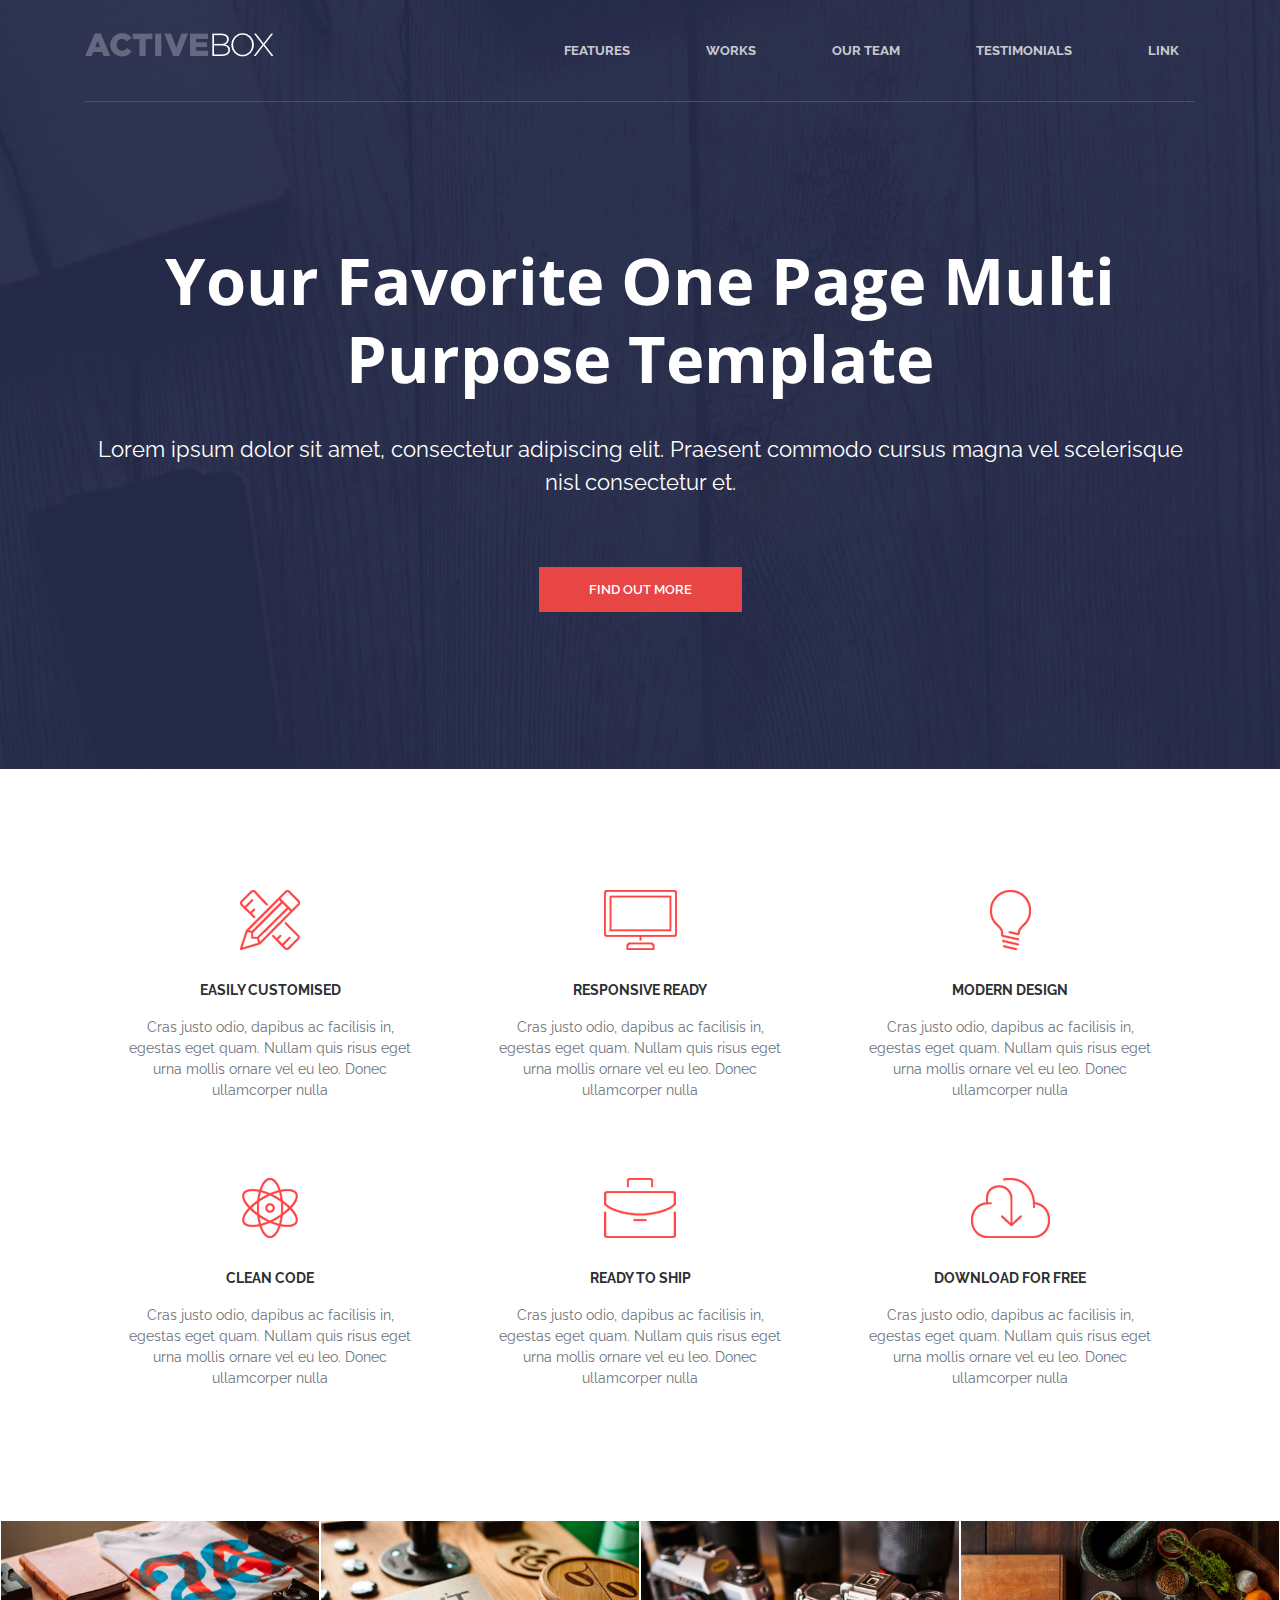
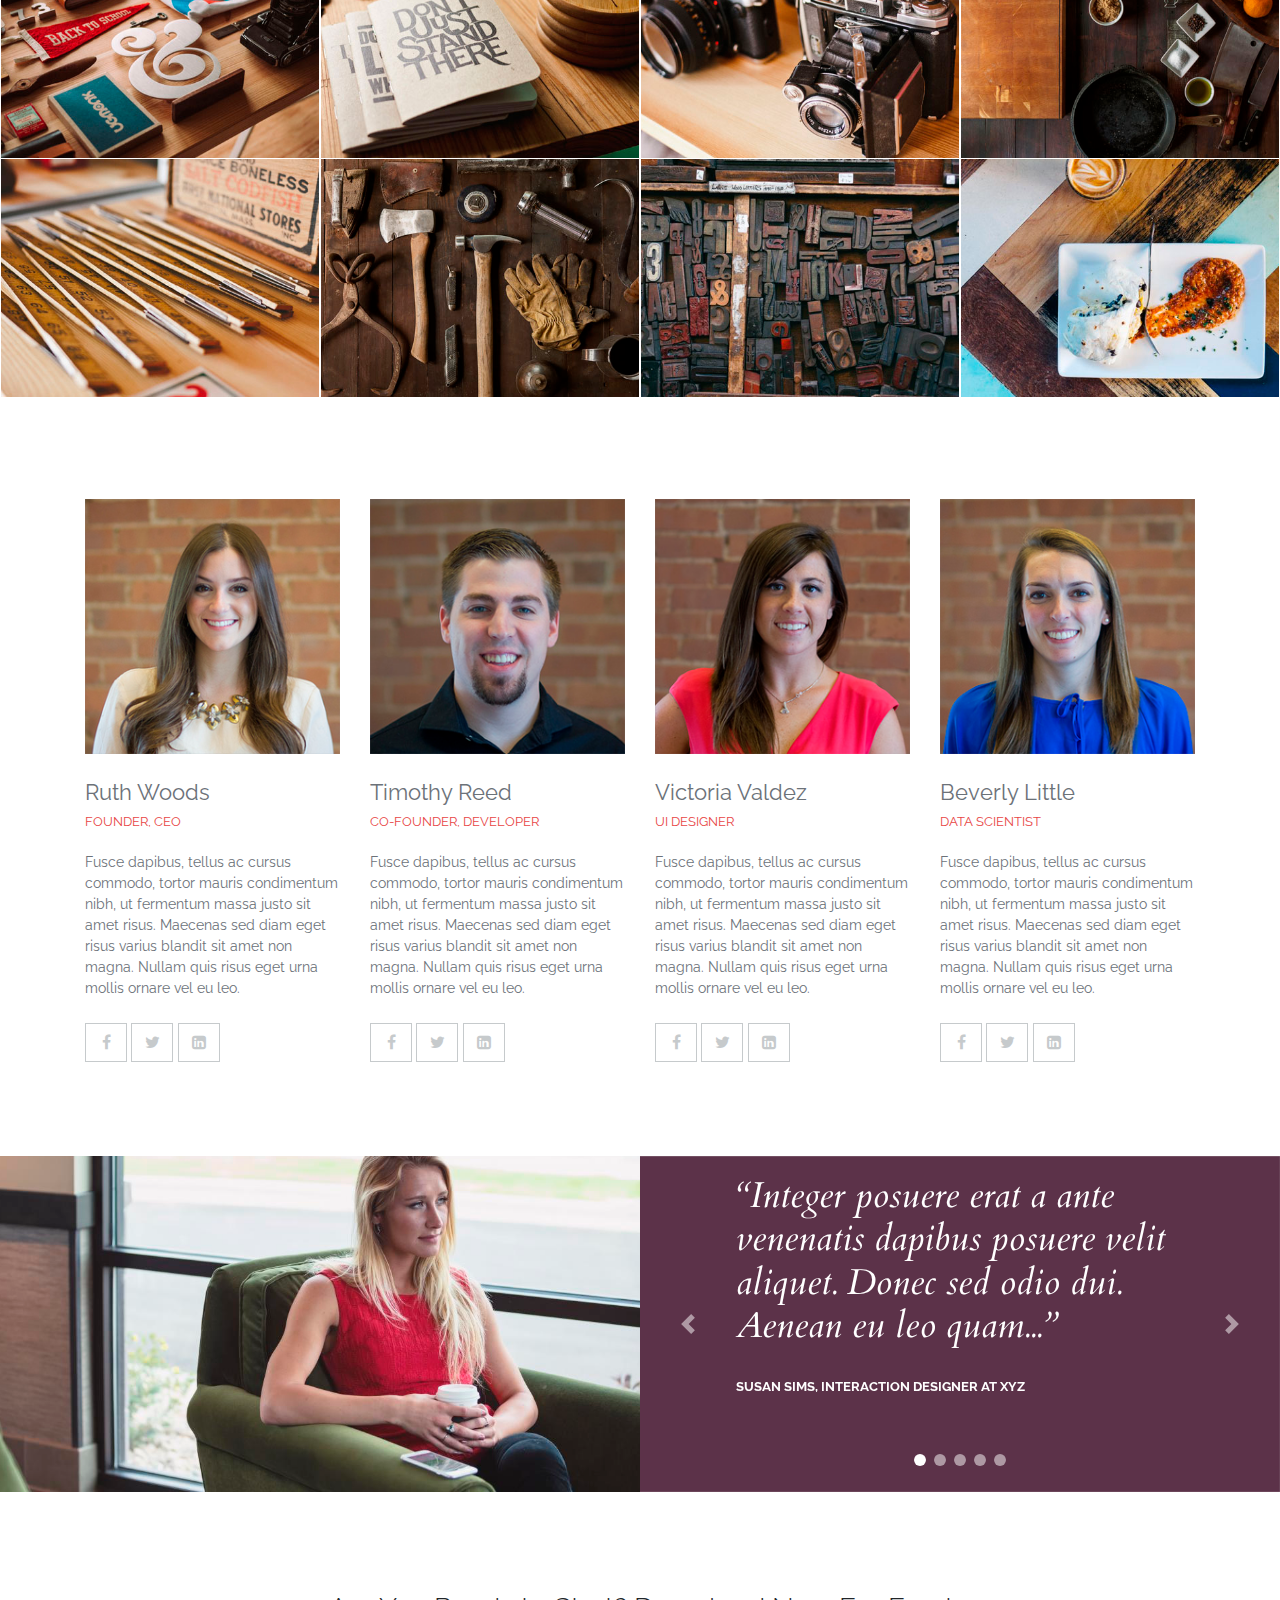
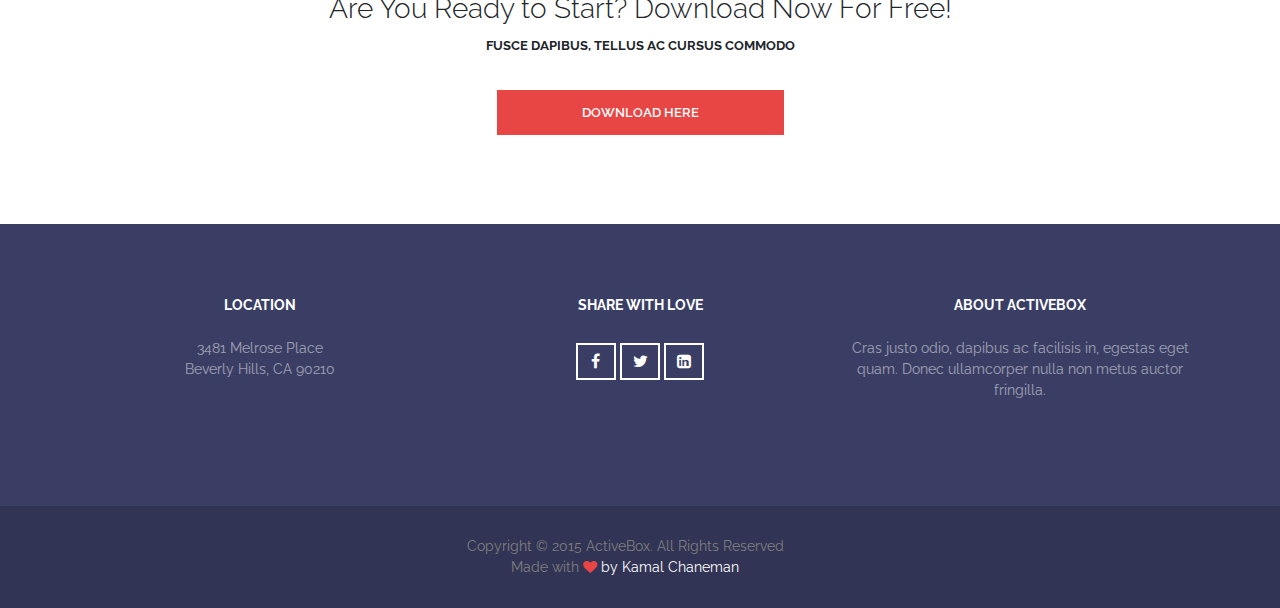
<file: index.html>
<!doctype html>
<html lang="en">
  <head>
    <meta charset="utf-8">
    <meta name="viewport" content="width=device-width, initial-scale=1, shrink-to-fit=no">
    <link rel="stylesheet" href="https://cdnjs.cloudflare.com/ajax/libs/font-awesome/4.7.0/css/font-awesome.min.css">
    <link href="https://fonts.googleapis.com/css2?family=Cardo:ital,wght@0,400;0,700;1,400&display=swap" rel="stylesheet">
    <link href="https://fonts.googleapis.com/css?family=Open+Sans:300,300i,400,400i,600,600i,700,700i,800,800i|Raleway:100,100i,200,200i,300,300i,400,400i,500,500i,600,600i,700,700i,800,800i,900,900i&display=swap" rel="stylesheet">
    <link rel="stylesheet" href="https://stackpath.bootstrapcdn.com/bootstrap/4.4.1/css/bootstrap.min.css" integrity="sha384-Vkoo8x4CGsO3+Hhxv8T/Q5PaXtkKtu6ug5TOeNV6gBiFeWPGFN9MuhOf23Q9Ifjh" crossorigin="anonymous">
    <link rel="stylesheet" href="./css/styles.css">
    <title>Level 1</title>
  </head>

  <body>
    <div class="main_container">
      <section class="main_section">

        <div class="container">

          <header>
            <div class="row header_row d-flex justify-content-between">

                <div class="col-lg-3 col-12 nav_img">
                  <a href="#" class="logo"><img src="./img/ActiveBox.png" alt="logo"></a>
                </div>

                <div class="col-lg col-12 nav_col d-flex">
                  <ul class="nav main_nav">
                    <li class="nav-item">
                      <a class="nav-link btns_block active" href="#">Features</a>
                    </li>
                    <li class="nav-item">
                      <a class="nav-link btns_block" href="#">Works</a>
                    </li>
                    <li class="nav-item">
                      <a class="nav-link btns_block" href="#">Our Team</a>
                    </li>
                    <li class="nav-item">
                      <a class="nav-link btns_block" href="#">Testimonials</a>
                    </li>
                    <li class="nav-item">
                      <a class="nav-link btns_block" href="#">Link</a>
                    </li>
                  </ul>
                </div>

            </div>
          </header>

          <div class="main_block">
            <div class="row">

              <div class="col main_block_col justify-content-center">
                <h1>Your Favorite One Page Multi Purpose Template</h1>
                <p>Lorem ipsum dolor sit amet, consectetur adipiscing elit. Praesent commodo cursus magna
                  vel scelerisque nisl consectetur et.</p>
                <a class="button btns_block" href="#">Find Out More</a>
              </div>

            </div>
          </div>

        </div>

      </section>

      <section class="features_section">

        <div class="container">
          <div class="features_container">
            <div class="row d-flex justify-content-between">
              <div class="col-md-4 col-12 features_col">
                <img src="./img/easily_customised.png" alt="icon">
                <p class="title">Easily Customised</p>
                <p>Cras justo odio, dapibus ac facilisis in, egestas eget quam. Nullam quis risus eget urna mollis ornare vel eu leo. Donec ullamcorper nulla</p>
              </div>
              <div class="col-md-4 col-12 features_col">
                <img src="./img/resposive_ready.png" alt="icon">
                <p class="title">Responsive REady</p>
                <p>Cras justo odio, dapibus ac facilisis in, egestas eget quam. Nullam quis risus eget urna mollis ornare vel eu leo. Donec ullamcorper nulla</p>
              </div>
              <div class="col-md-4 col-12 features_col">
                <img src="./img/modern_design.png" alt="icon">
                <p class="title">Modern Design</p>
                <p>Cras justo odio, dapibus ac facilisis in, egestas eget quam. Nullam quis risus eget urna mollis ornare vel eu leo. Donec ullamcorper nulla</p>
              </div>
              <div class="col-md-4 col-12 features_col">
                <img src="./img/clean_code.png" alt="icon">
                <p class="title">Clean Code</p>
                <p>Cras justo odio, dapibus ac facilisis in, egestas eget quam. Nullam quis risus eget urna mollis ornare vel eu leo. Donec ullamcorper nulla</p>
              </div>
              <div class="col-md-4 col-12 features_col">
                <img src="./img/ready_to_ship.png" alt="icon">
                <p class="title">Ready to Ship</p>
                <p>Cras justo odio, dapibus ac facilisis in, egestas eget quam. Nullam quis risus eget urna mollis ornare vel eu leo. Donec ullamcorper nulla</p>
              </div>
              <div class="col-md-4 col-12 features_col">
                <img src="./img/download_for_free.png" alt="icon">
                <p class="title">Download for Free</p>
                <p>Cras justo odio, dapibus ac facilisis in, egestas eget quam. Nullam quis risus eget urna mollis ornare vel eu leo. Donec ullamcorper nulla</p>
              </div>
            </div>
          </div>
        </div>

      </section>

      <section class="work">
        <div class="row first_image_row">
          <div class="col-md-3 col-12 img-hover">
            <a href="#">
              <img src="./img/works_img_one.png">
              <p class="project_name title">Project Name</p>
              <p class="project_descr">User Interface Design</p>            
            </a>
          </div>
          <div class="col-md-3 col-12 img-hover">
            <a href="#">
              <img src="./img/works_img_two.png">
              <p class="project_name title">Project Name</p>
              <p class="project_descr">User Interface Design</p>         
            </a>
          </div>
          <div class="col-md-3 col-12 img-hover">
            <a href="#">
              <img src="./img/works_img_three.png">
              <p class="project_name title">Project Name</p>
              <p class="project_descr">User Interface Design</p>        
            </a>
          </div>
          <div class="col-md-3 col-12 img-hover">
            <a href="#">
              <img src="./img/works_img_four.png">
              <p class="project_name title">Project Name</p>
              <p class="project_descr">User Interface Design</p>              
            </a>
          </div>
        </div>
        <div class="row second_image_row">
          <div class="col-md-3 col-12 img-hover">
            <a href="#">
              <img src="./img/works_img_five.png">
              <p class="project_name title">Project Name</p>
              <p class="project_descr">User Interface Design<p>                           
            </a>
          </div>
          <div class="col-md-3 col-12 img-hover">
            <a href="#">
              <img src="./img/works_img_six.png">
              <p class="project_name title">Project Name</p>
              <p class="project_descr">User Interface Design<p>                       
            </a>
          </div>
          <div class="col-md-3 col-12 img-hover">
            <a href="#">
              <img src="./img/works_img_seven.png">
              <p class="project_name title">Project Name</p>
              <p class="project_descr">User Interface Design<p>                         
            </a>
          </div>
          <div class="col-md-3 col-12 img-hover">
            <a href="#">
              <img src="./img/works_img_eight.png">
              <p class="project_name title">Project Name</p>
              <p class="project_descr">User Interface Design<p>                        
            </a>
          </div>
        </div>
      </section>

      <section class="staff">
        <div class="container">
            <div class="row staff_row">
              <div class="col-md-3 col-12 staff_col">
                <img src="./img/Layer 30.png" alt="founder_photo">
                <p class="name">Ruth Woods</p>
                <p class="position">Founder, CEO</p>
                <p>Fusce dapibus, tellus ac cursus commodo, tortor mauris condimentum nibh, ut fermentum massa justo sit amet risus. Maecenas sed diam eget risus varius blandit sit amet non magna. Nullam quis risus eget urna mollis ornare vel eu leo.</p>
                <div class="social_icons">
                  <a href="#"><i class="fa fa-facebook" aria-hidden="true"></i></a>
                  <a href="#"><i class="fa fa-twitter" aria-hidden="true"></i></a>
                  <a href="#"><i class="fa fa-linkedin-square" aria-hidden="true"></i></a>
                </div>
              </div>
              <div class="col-md-3 col-12 staff_col">
                <img src="./img/Layer 31.png" alt="developer_photo">
                <p class="name">Timothy Reed</p>
                <p class="position">Co-Founder, Developer</p>
                <p>Fusce dapibus, tellus ac cursus commodo, tortor mauris condimentum nibh, ut fermentum massa justo sit amet risus. Maecenas sed diam eget risus varius blandit sit amet non magna. Nullam quis risus eget urna mollis ornare vel eu leo.</p>
                <div class="social_icons">
                  <a href="#"><i class="fa fa-facebook" aria-hidden="true"></i></a>
                  <a href="#"><i class="fa fa-twitter" aria-hidden="true"></i></a>
                  <a href="#"><i class="fa fa-linkedin-square" aria-hidden="true"></i></a>
                </div>
              </div>
              <div class="col-md-3 col-12 staff_col">
                <img src="./img/Layer 32.png" alt="founder_photo">
                <p class="name">Victoria Valdez</p>
                <p class="position">UI Designer</p>
                <p>Fusce dapibus, tellus ac cursus commodo, tortor mauris condimentum nibh, ut fermentum massa justo sit amet risus. Maecenas sed diam eget risus varius blandit sit amet non magna. Nullam quis risus eget urna mollis ornare vel eu leo.</p>
                <div class="social_icons">
                  <a href="#"><i class="fa fa-facebook" aria-hidden="true"></i></a>
                  <a href="#"><i class="fa fa-twitter" aria-hidden="true"></i></a>
                  <a href="#"><i class="fa fa-linkedin-square" aria-hidden="true"></i></a>
                </div>
              </div>
              <div class="col-md-3 col-12 staff_col">
                <img src="./img/Layer 33.png" alt="founder_photo">
                <p class="name">Beverly Little</p>
                <p class="position">Data Scientist</p>
                <p>Fusce dapibus, tellus ac cursus commodo, tortor mauris condimentum nibh, ut fermentum massa justo sit amet risus. Maecenas sed diam eget risus varius blandit sit amet non magna. Nullam quis risus eget urna mollis ornare vel eu leo.</p>
                <div class="social_icons">
                  <a href="#"><i class="fa fa-facebook" aria-hidden="true"></i></a>
                  <a href="#"><i class="fa fa-twitter" aria-hidden="true"></i></a>
                  <a href="#"><i class="fa fa-linkedin-square" aria-hidden="true"></i></a>
                </div>
              </div>
            </div>
          </div>
    </section>

      <section class="interview">
        
          <div class="row interview_row">

            <div class="col-md-6 col-12 interview_col">
              <div class="interview_img portrait_size">
                <img src="./img/portrait.png" alt="">              
              </div>
            </div>

            <div class="col-md-6 col-12 interview_col">

              <div id="carouselExampleIndicators" class="carousel slide carousel_slider" data-ride="carousel">
                <ol class="carousel-indicators">
                  <li data-target="#carouselExampleIndicators" data-slide-to="0" class="active slider_item"></li>
                  <li data-target="#carouselExampleIndicators" data-slide-to="1" class="slider_item"></li>
                  <li data-target="#carouselExampleIndicators" data-slide-to="2" class="slider_item"></li>
                  <li data-target="#carouselExampleIndicators" data-slide-to="3" class="slider_item"></li>
                  <li data-target="#carouselExampleIndicators" data-slide-to="4" class="slider_item"></li>
                </ol>
  
                <div class="carousel-inner carousel_content">
                  <div class="carousel-item active">
                    <img class="d-block w-100 carousel_img" src="./img/Rectangle 4 copy.png" alt="First Slide">
                    <div class="carousel-caption d-md-block carousel_text">
                      <h5>“Integer posuere erat a ante venenatis dapibus posuere velit aliquet. Donec sed odio dui. Aenean eu leo quam...”</h5>
                      <p class="title">Susan Sims, Interaction Designer at XYZ</p>
                    </div>
                  </div>
                  <div class="carousel-item">
                    <img class="d-block w-100 carousel_img" src="./img/Rectangle 4 copy.png" alt="First Slide">
                    <div class="carousel-caption d-md-block carousel_text">
                      <h5>“Integer posuere erat a ante venenatis dapibus posuere velit aliquet. Donec sed odio dui. Aenean eu leo quam...”</h5>
                      <p class="title">Susan Sims, Interaction Designer at XYZ</p>
                    </div>
                  </div>
                  <div class="carousel-item">
                    <img class="d-block w-100 carousel_img" src="./img/Rectangle 4 copy.png" alt="First Slide">
                    <div class="carousel-caption d-md-block carousel_text">
                      <h5>“Integer posuere erat a ante venenatis dapibus posuere velit aliquet. Donec sed odio dui. Aenean eu leo quam...”</h5>
                      <p class="title">Susan Sims, Interaction Designer at XYZ</p>
                    </div>
                  </div>
                  <div class="carousel-item">
                    <img class="d-block w-100 carousel_img" src="./img/Rectangle 4 copy.png" alt="First Slide">
                    <div class="carousel-caption d-md-block carousel_text">
                      <h5>“Integer posuere erat a ante venenatis dapibus posuere velit aliquet. Donec sed odio dui. Aenean eu leo quam...”</h5>
                      <p class="title">Susan Sims, Interaction Designer at XYZ</p>
                    </div>
                  </div>
                  <div class="carousel-item">
                    <img class="d-block w-100 carousel_img" src="./img/Rectangle 4 copy.png" alt="First Slide">
                    <div class="carousel-caption d-md-block carousel_text">
                      <h5>“Integer posuere erat a ante venenatis dapibus posuere velit aliquet. Donec sed odio dui. Aenean eu leo quam...”</h5>
                      <p class="title">Susan Sims, Interaction Designer at XYZ</p>
                    </div>
                  </div>


                </div>
                
                <a class="carousel-control-prev" href="#carouselExampleIndicators" role="button" data-slide="prev">
                  <span class="carousel-control-prev-icon" aria-hidden="true"></span>
                  <span class="sr-only">Previous</span>
                </a>
                <a class="carousel-control-next" href="#carouselExampleIndicators" role="button" data-slide="next">
                  <span class="carousel-control-next-icon" aria-hidden="true"></span>
                  <span class="sr-only">Next</span>
                </a>
              </div>
  
            </div>

          </div>

      </section>

      <section class="download_sect">
        <div class="container">
          <div class="row download_row">
            <div class="col-md download_col">
              <h2>Are You Ready to Start? Download Now For Free!</h2>
              <p class="title">Fusce dapibus, tellus ac cursus commodo</p>
              <a class="button btns_block" href="#">Download Here</a>
            </div>
          </div>
        </div>
      </section>

      <footer>
        <div class="container">
          <div class="row footer_row">
            <div class="col-md-4 col-12 footer_col">
              <p class="title">Location</p>
              <p class="tiny_p">3481 Melrose Place
                Beverly Hills, CA 90210</p>
            </div>
            <div class="col-md-4 col-12 footer_col">
              <p class="title">Share with Love</p>
              <div class="social_icons">
                <a href="#"><i class="fa fa-facebook" aria-hidden="true"></i></a>
                <a href="#"><i class="fa fa-twitter" aria-hidden="true"></i></a>
                <a href="#"><i class="fa fa-linkedin-square" aria-hidden="true"></i></a>
              </div>
            </div>
            <div class="col-md-4 col-12 footer_col">
              <p class="title">About ActiveBox</p>
              <p>Cras justo odio, dapibus ac facilisis in, egestas eget quam. Donec ullamcorper nulla non metus auctor fringilla.</p>
            </div>
          </div>
        </div>
      </footer>

      <section class="authors_sign">
        <div class="row authors_sign_row d-flex justify-content-center">
          <div class="col-md-4 col-12 authors_sign_col">
            <p>Copyright © 2015 ActiveBox. All Rights Reserved</p>
            <p>Made with <span class="first_span"><i class="fa fa-heart" aria-hidden="true"></i>
            </span><span class="second_span">by Kamal Chaneman</span></p>
          </div>
        </div>
      </section>

    </div>
    

    <!-- Optional JavaScript -->
    <!-- jQuery first, then Popper.js, then Bootstrap JS -->
    <script src="https://code.jquery.com/jquery-3.4.1.slim.min.js" integrity="sha384-J6qa4849blE2+poT4WnyKhv5vZF5SrPo0iEjwBvKU7imGFAV0wwj1yYfoRSJoZ+n" crossorigin="anonymous"></script>
    <script src="https://cdn.jsdelivr.net/npm/popper.js@1.16.0/dist/umd/popper.min.js" integrity="sha384-Q6E9RHvbIyZFJoft+2mJbHaEWldlvI9IOYy5n3zV9zzTtmI3UksdQRVvoxMfooAo" crossorigin="anonymous"></script>
    <script src="https://stackpath.bootstrapcdn.com/bootstrap/4.4.1/js/bootstrap.min.js" integrity="sha384-wfSDF2E50Y2D1uUdj0O3uMBJnjuUD4Ih7YwaYd1iqfktj0Uod8GCExl3Og8ifwB6" crossorigin="anonymous"></script>
  </body>
</html>
</file>
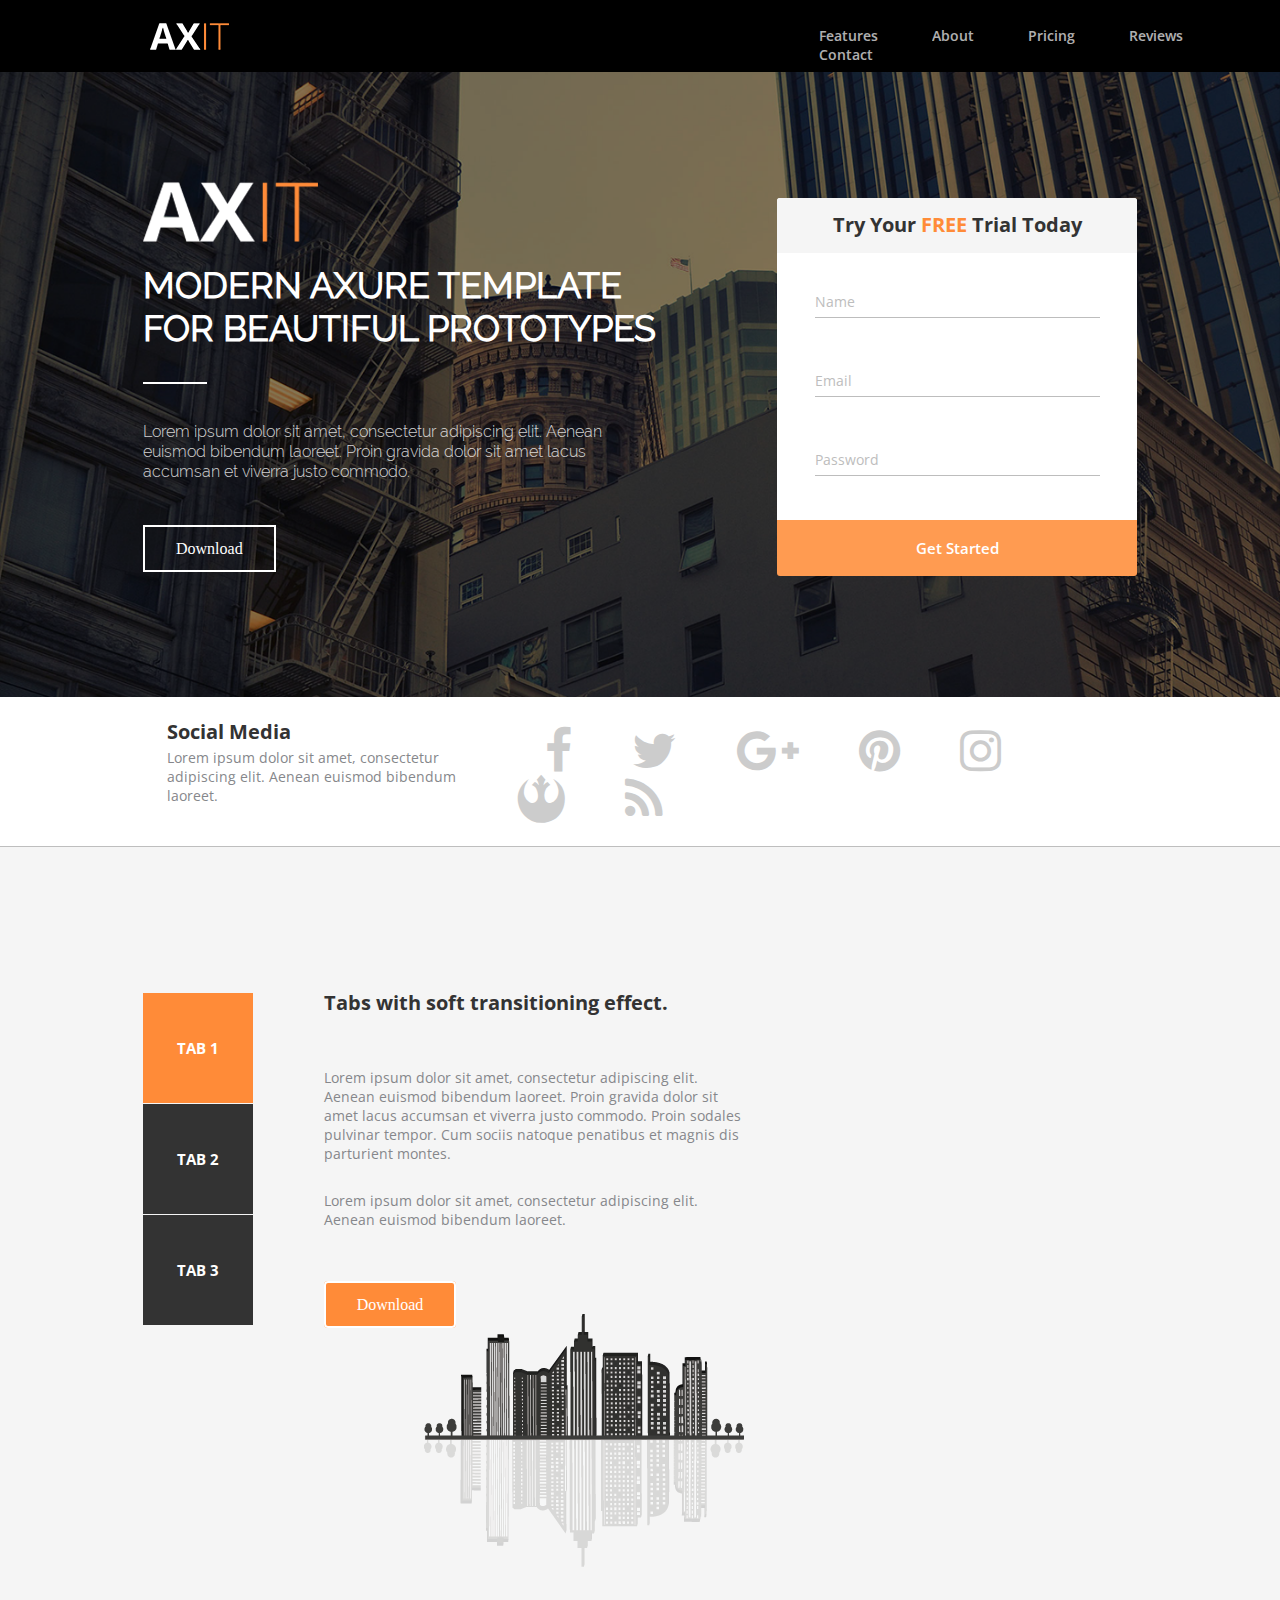
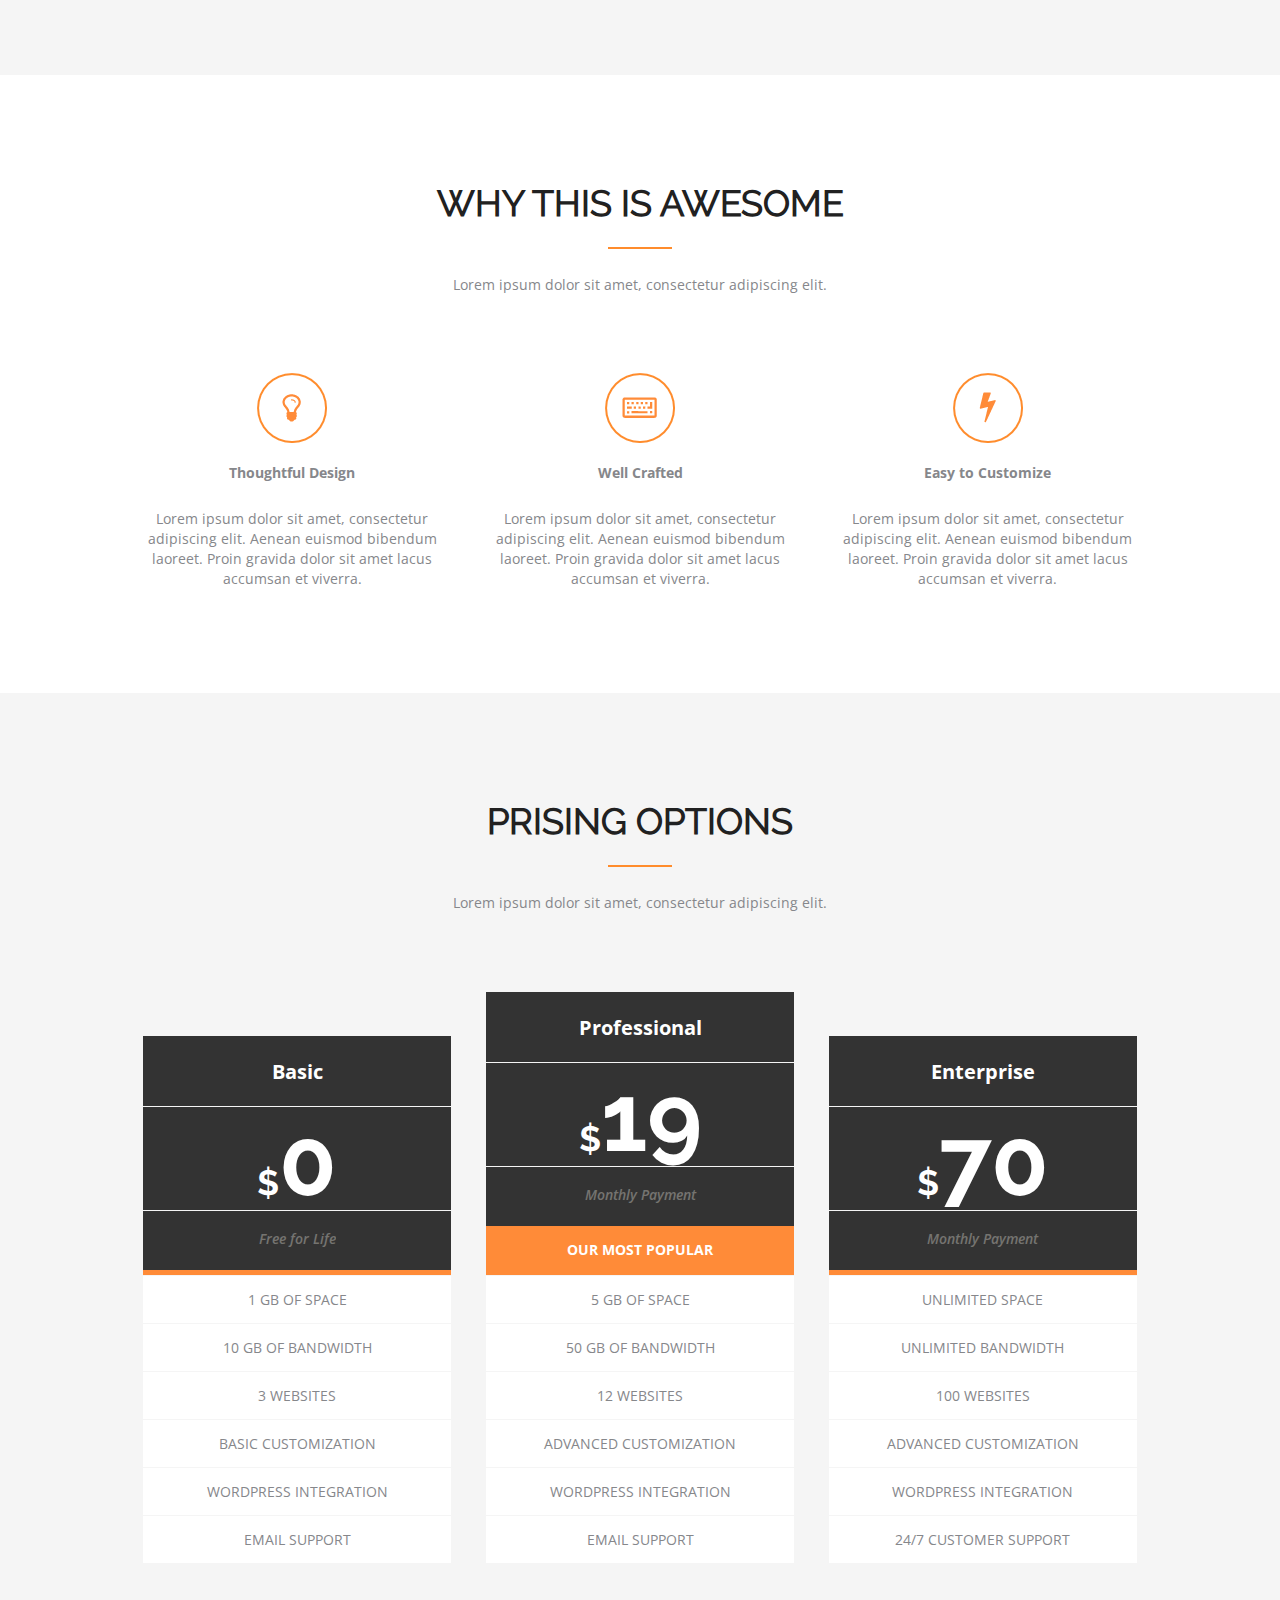
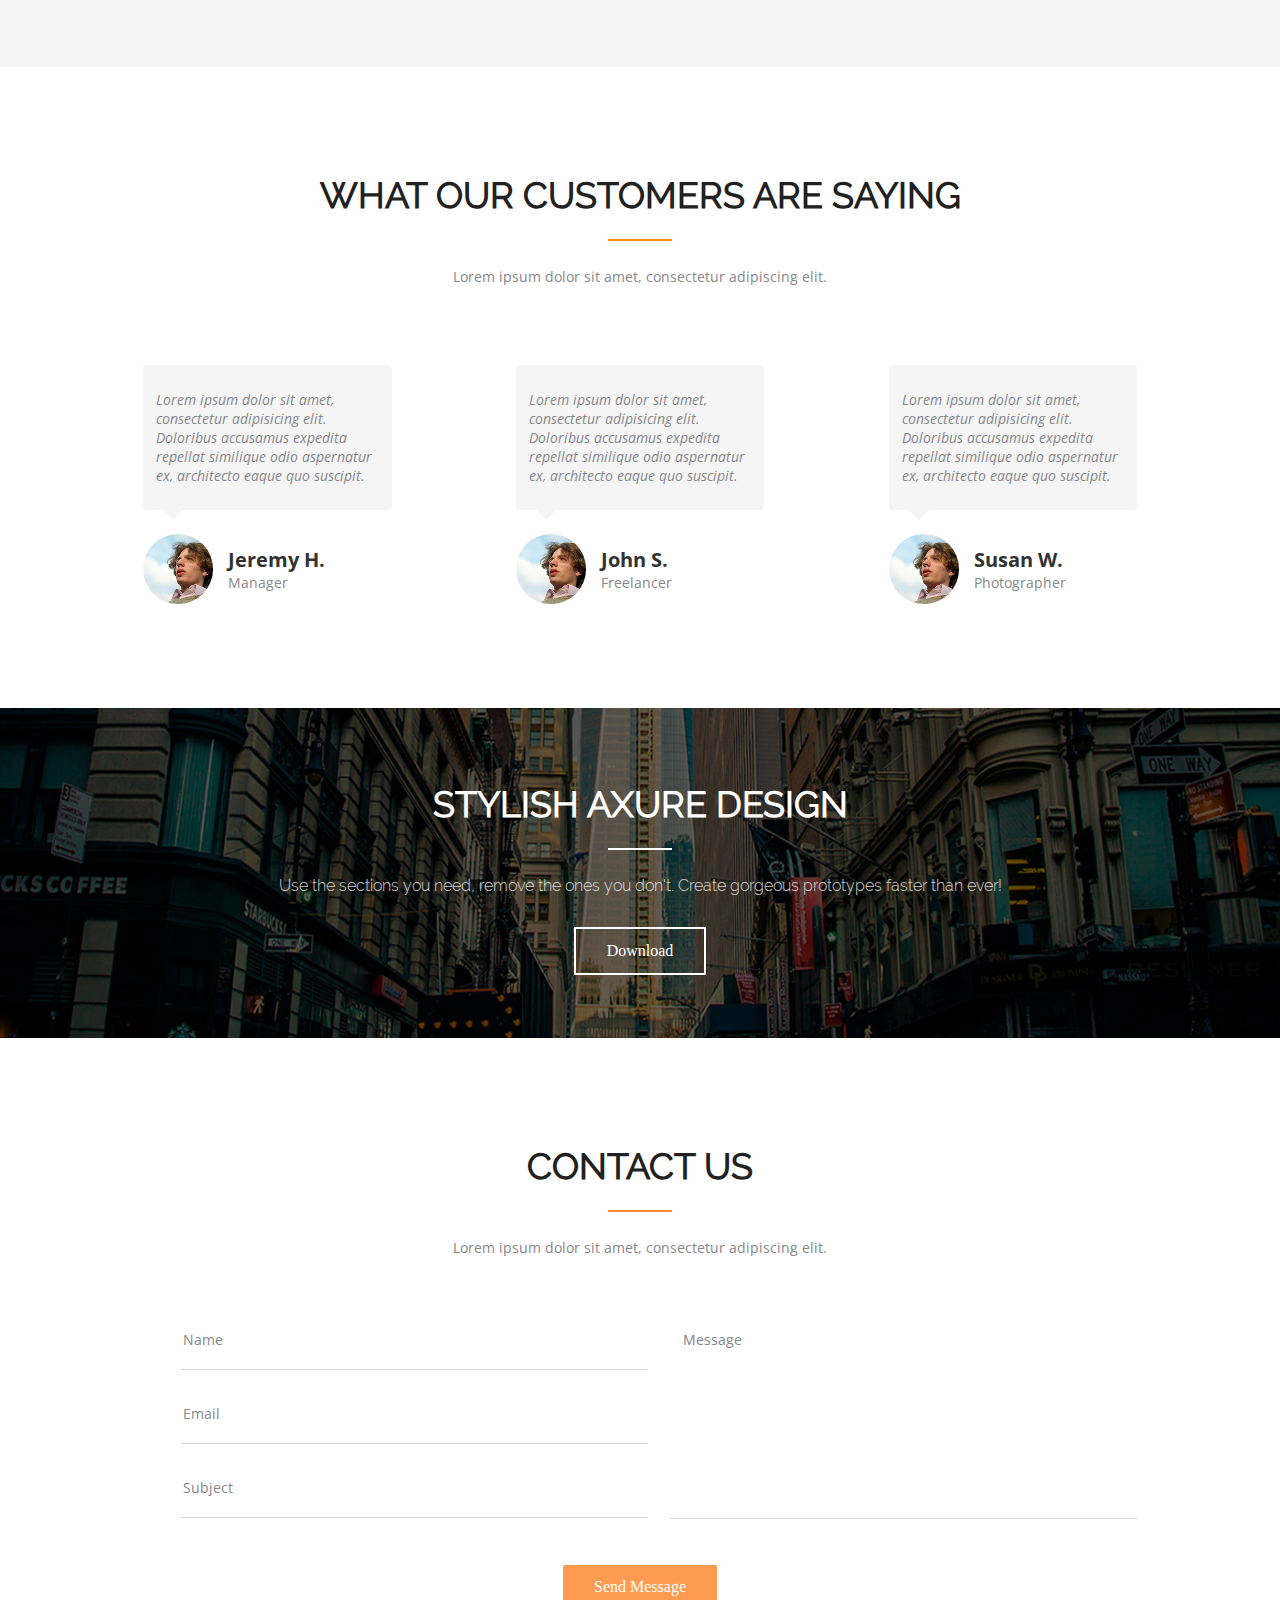
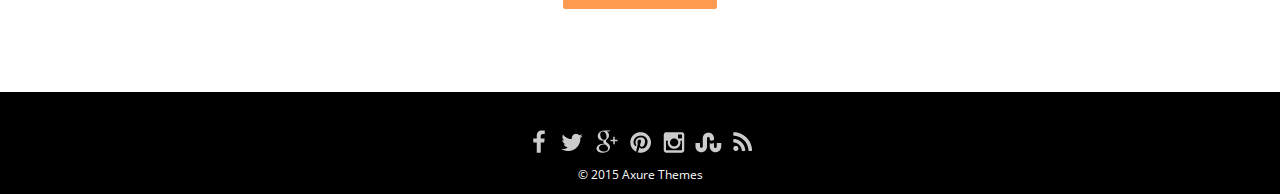
<file: my_first_project (less 8)/index.html>
<!DOCTYPE html>
<html lang="en">

<head>
    <meta charset="UTF-8">
    <meta name="viewport" content="width=device-width, initial-scale=1.0">
    <link rel="stylesheet" href="https://maxcdn.bootstrapcdn.com/font-awesome/4.5.0/css/font-awesome.min.css">
    <link href="https://fonts.googleapis.com/css?family=Open+Sans:300,300i,400,400i,600,600i,700,700i,800,800i&display=swap&subset=cyrillic" rel="stylesheet">
    <link rel="stylesheet" href="./css/bootstrap.min.css">
    <link rel="stylesheet" href="./css/styles.css">
    <title>Document</title>
</head>

<body>
    <div class="container">

        <header>
            <img src="./img/logo.png" alt="logo">
            <div class="navigation">
                <a href="#"><p>Features</p></a>
                <a href="#"><p>About</p></a>
                <a href="#"><p>Pricing</p></a>
                <a href="#"><p>Reviews</p></a>
                <a href="#"><p>Contact</p></a>
            </div>
        </header>

        <section class="main_section">
            <div class="first_part">
                <div class="offer">
                    <img src="./img/logo_big.png" alt="logo">
                    <div class="section_header">
                        <h2>Modern axure template for beautiful prototypes</h2> 
                        <p>Lorem ipsum dolor sit amet, consectetur adipiscing elit. Aenean
                            euismod bibendum laoreet. Proin gravida dolor sit amet lacus
                            accumsan et viverra justo commodo.</p>
                    </div>
                    <div class="btns_block"> 
                        <a href="#" class="btn">Download</a>
                    </div>
                </div>
                <form action="">
                    <p class="free_trial_form_header">Try Your <span>free</span> Trial Today</p>
                    <p><input type="text" placeholder="Name"></p>
                    <p><input type="email" placeholder="Email"></p>
                    <p><input type="password" placeholder="Password"></p>
                    <p><button type="submit">Get Started</button></p>
                </form>
            </div>
            <div class="second_part">
                <div class="description">
                    <h3>Social Media</h3>
                    <p>Lorem ipsum dolor sit amet, consectetur adipiscing elit. 
                        Aenean euismod bibendum laoreet.
                    </p>
                </div>
                <div class="font_icons">
                    <a href="#"><i class="fa fa-facebook" aria-hidden="true"></i></a>
                    <a href="#"><i class="fa fa-twitter" aria-hidden="true"></i></a>
                    <a href="#"><i class="fa fa-google-plus" aria-hidden="true"></i></a>
                    <a href="#"><i class="fa fa-pinterest" aria-hidden="true"></i></a>
                    <a href="#"><i class="fa fa-instagram" aria-hidden="true"></i></a>
                    <a href="#"><i class="fa fa-rebel" aria-hidden="true"></i></a>
                    <a href="#"><i class="fa fa-rss" aria-hidden="true"></i></a>
                </div>
            </div>
        </section>

        <section class="section_with_nav_pills"> 

            <div class="row">

                <div class="col-2">
                  <div class="nav flex-column nav-pills" id="v-pills-tab" role="tablist" aria-orientation="vertical">
                    <a class="nav-link active" id="v-pills-home-tab" data-toggle="pill" href="#v-pills-home" role="tab" aria-controls="v-pills-home" aria-selected="true"><p>Tab 1</p></a>
                    <a class="nav-link" id="v-pills-profile-tab" data-toggle="pill" href="#v-pills-profile" role="tab" aria-controls="v-pills-profile" aria-selected="false"><p>Tab 2</p></a>
                    <a class="nav-link" id="v-pills-messages-tab" data-toggle="pill" href="#v-pills-messages" role="tab" aria-controls="v-pills-messages" aria-selected="false"><p>Tab 3</p></a>
                  </div>
                </div>

                <div class="col">
                  <div class="tab-content" id="v-pills-tabContent">

                    <div class="tab-pane fade show active" id="v-pills-home" role="tabpanel" aria-labelledby="v-pills-home-tab">
                        <div class="text_block">
                            <p class="title">Tabs with soft transitioning effect.</p>
                            <p>Lorem ipsum dolor sit amet, consectetur adipiscing elit. Aenean euismod 
                            bibendum laoreet. Proin gravida dolor sit amet lacus accumsan et viverra 
                            justo commodo. Proin sodales pulvinar tempor. Cum sociis natoque 
                            penatibus et magnis dis parturient montes.
                            </p>
                            <p class="last_p">Lorem ipsum dolor sit amet, consectetur adipiscing elit. Aenean euismod bibendum laoreet.
                            </p>
                            <div class="btns_block"> 
                                <a href="#" class="orange_btn">Download</a>
                            </div>
                        </div>
            
                        <div class="image_block">
                            <img src="./img/image_right_u255.png" alt="city">
                        </div>
                    </div>

                    <div class="tab-pane fade" id="v-pills-profile" role="tabpanel" aria-labelledby="v-pills-profile-tab">
                        <div class="text_block">
                            <p class="title">Tabs with soft transitioning effect.</p>
                            <p>Lorem ipsum dolor sit amet, consectetur adipiscing elit. Aenean euismod 
                            bibendum laoreet. Proin gravida dolor sit amet lacus accumsan et viverra 
                            justo commodo. Proin sodales pulvinar tempor. Cum sociis natoque 
                            penatibus et magnis dis parturient montes.
                            </p>
                            <p class="last_p">Lorem ipsum dolor sit amet, consectetur adipiscing elit. Aenean euismod bibendum laoreet.
                            </p>
                            <div class="btns_block"> 
                                <a href="#" class="orange_btn">Download</a>
                            </div>
                        </div>
            
                        <div class="image_block">
                            <img src="./img/image_right_u255.png" alt="city">
                        </div>
                    </div>

                    <div class="tab-pane fade" id="v-pills-messages" role="tabpanel" aria-labelledby="v-pills-messages-tab">
                        <div class="text_block">
                            <p class="title">Tabs with soft transitioning effect.</p>
                            <p>Lorem ipsum dolor sit amet, consectetur adipiscing elit. Aenean euismod 
                            bibendum laoreet. Proin gravida dolor sit amet lacus accumsan et viverra 
                            justo commodo. Proin sodales pulvinar tempor. Cum sociis natoque 
                            penatibus et magnis dis parturient montes.
                            </p>
                            <p class="last_p">Lorem ipsum dolor sit amet, consectetur adipiscing elit. Aenean euismod bibendum laoreet.
                            </p>
                            <div class="btns_block"> 
                                <a href="#" class="orange_btn">Download</a>
                            </div>
                        </div>
            
                        <div class="image_block">
                            <img src="./img/image_right_u255.png" alt="city">
                        </div>
                    </div>

                  </div>
                </div>
            </div>

        </section>

        <section>
            <div class="section_awesome">

                <div class="section_header">
                    <h2>Why this is awesome</h2>
                    <p>Lorem ipsum dolor sit amet, consectetur adipiscing elit.</p>
                </div>

                <div class="blocks">
                    <div class="one_block">
                        <img src="./img/bulb.png" alt="bulb">
                        <p class="title">Thoughtful Design</p>
                        <p>Lorem ipsum dolor sit amet, consectetur adipiscing 
                        elit. Aenean euismod bibendum laoreet. Proin gravida 
                        dolor sit amet lacus accumsan et viverra.
                        </p>
                    </div>
                    <div class="one_block">
                        <img src="./img/keyboard.png" alt="keyboard">
                        <p class="title">Well Crafted</p>
                        <p>Lorem ipsum dolor sit amet, consectetur adipiscing 
                        elit. Aenean euismod bibendum laoreet. Proin gravida 
                        dolor sit amet lacus accumsan et viverra.
                        </p>
                    </div>
                    <div class="one_block">
                        <img src="./img/lightning.png" alt="lightning">
                        <p class="title">Easy to Customize</p>
                        <p>Lorem ipsum dolor sit amet, consectetur adipiscing 
                        elit. Aenean euismod bibendum laoreet. Proin gravida 
                        dolor sit amet lacus accumsan et viverra.
                        </p>
                    </div>
                </div>

            </div>
        </section>

        <section class="price_section">
            <div class="section_header">
                <h2>Prising Options</h2>
                <p>Lorem ipsum dolor sit amet, consectetur adipiscing elit.</p>
            </div>
            <div class="price_table">
                <div class="one_price_table">
                    <div class="table_header">
                        <div class="row">
                            <p><span class="tarif_name">Basic</span></p>
                        </div>
                        <div class="row price_row">
                            <p><span class="currency">&#36;</span>0</p>
                        </div>
                        <div class="row payment_period">
                            <p>Free for Life</p>
                        </div>
                        <div class="row status_row"></div>
                    </div>
                    <div class="table_body">
                        <div class="row"><p>1 gb of space</p></div>
                        <div class="row"><p>10 gb of bandwidth</p></div>
                        <div class="row"><p>3 websites</p></div>
                        <div class="row"><p>Basic Customization</p></div>
                        <div class="row"><p>wordpress integration</p></div>
                        <div class="row"><p>email support</p></div>
                    </div>
                </div>
                <div class="one_price_table">
                    <div class="table_header">
                        <div class="row">
                            <p><span class="tarif_name">Professional</span></p>
                        </div>
                        <div class="row price_row">
                            <p><span class="currency">&#36;</span>19</p>
                        </div>
                        <div class="row payment_period">
                            <p>Monthly Payment</p>
                        </div>
                        <div class="row status_row">
                            <p>Our most popular</p>
                        </div>
                    </div>
                    <div class="table_body">
                        <div class="row"><p>5 gb of space</p></div>
                        <div class="row"><p>50 gb of bandwidth</p></div>
                        <div class="row"><p>12 websites</p></div>
                        <div class="row"><p>Advanced Customization</p></div>
                        <div class="row"><p>wordpress integration</p></div>
                        <div class="row"><p>email support</p></div>
                    </div>
                </div>
                <div class="one_price_table">
                    <div class="table_header">
                        <div class="row">
                            <p><span class="tarif_name">Enterprise</span></p>
                        </div>
                        <div class="row price_row">
                            <p><span class="currency">&#36;</span>70</p>
                        </div>
                        <div class="row payment_period">
                            <p>Monthly Payment</p>
                        </div>
                        <div class="row status_row"></div>
                    </div>
                    <div class="table_body">
                        <div class="row"><p>Unlimited space</p></div>
                        <div class="row"><p>unlimited bandwidth</p></div>
                        <div class="row"><p>100 websites</p></div>
                        <div class="row"><p>Advanced Customization</p></div>
                        <div class="row"><p>wordpress integration</p></div>
                        <div class="row"><p>24/7 customer support</p></div>
                    </div>
                </div>
            </div>
        </section>

        <section class="customer_review">

            <div class="section_header">
                <h2>What our customers are saying</h2>
                <p>Lorem ipsum dolor sit amet, consectetur adipiscing elit.</p>
            </div>

            <div class="reviews">

                <div class="one_review">
                    <p>Lorem ipsum dolor sit amet, 
                        consectetur adipisicing elit. Doloribus 
                        accusamus expedita repellat similique 
                        odio aspernatur ex, architecto eaque 
                        quo suscipit.
                    </p>
                    <div class="customer_info">
                        <img src="./img/customer_avatar.png" alt="customer_avatar">
                        <div class="customer_id">
                            <p class="customer_name">Jeremy H.</p>
                            <p class="customer_position">Manager</p>
                        </div>
                    </div>
                </div>

                <div class="one_review">
                    <p>Lorem ipsum dolor sit amet, 
                        consectetur adipisicing elit. Doloribus 
                        accusamus expedita repellat similique 
                        odio aspernatur ex, architecto eaque 
                        quo suscipit.
                    </p>
                    <div class="customer_info">
                        <img src="./img/customer_avatar.png" alt="customer_avatar">
                        <div class="customer_id">
                            <p class="customer_name">John S.</p>
                            <p class="customer_position">Freelancer</p>
                        </div>
                    </div>
                </div>

                <div class="one_review">
                    <p>Lorem ipsum dolor sit amet, 
                        consectetur adipisicing elit. Doloribus 
                        accusamus expedita repellat similique 
                        odio aspernatur ex, architecto eaque 
                        quo suscipit.
                    </p>
                    <div class="customer_info">
                        <img src="./img/customer_avatar.png" alt="customer_avatar">
                        <div class="customer_id">
                            <p class="customer_name">Susan W.</p>
                            <p class="customer_position">Photographer</p>
                        </div>
                    </div>
                </div>
                
            </div>

        </section>

        <section class="download_section">
            <div class="section_header">
                <h2>Stylish Axure Design</h2>
                <p>Use the sections you need, remove the ones you don't.  Create gorgeous prototypes faster than ever!</p>
            </div>

            <div class="btns_block"> 
                <a href="#" class="btn">Download</a>
            </div>
        </section>

        <section class="contact_us">
            <div class="section_header">
                <h2>Contact us</h2>
                <p>Lorem ipsum dolor sit amet, consectetur adipiscing elit.</p>
            </div>

            <form action="">
                <div class="form_with_textarea">

                    <div class="left_block">
                            <div class="input_row">
                                <input id="name" type="text">
                                <label for="name"><p>Name</p></label>
                            </div>
                            <div class="input_row">
                                <input id="email" type="email">
                                <label for="email"><p>Email</p></label>
                            </div>
                            <div class="input_row">
                                <input id="subject" type="text">
                                <label for="subject"><p>Subject</p></label>
                            </div>
                    </div>

                    <div class="right_block">
                        <textarea name="" id="message" cols="30" rows="10"></textarea>
                        <label for="message"><p>Message</p></label>
                    </div>
                </div>

                <div class="btns_block"> 
                    <a href="#" type="submit" class="orange_btn">Send Message</a>
                </div>
            </form>
        </section>
 
        <footer>
            <div class="icons">
                <a href="https://www.facebook.com/" class="sprite sprite-facebook"></a>
                <a href="https://twitter.com/" class="sprite sprite-twitter"></a>
                <a href="https://plus.google.com/" class="sprite sprite-google"></a>
                <a href="https://www.pinterest.com/" class="sprite sprite-pinterest"></a>
                <a href="https://www.instagram.com/" class="sprite sprite-instagram"></a>
                <a href="https://www.snapchat.com/" class="sprite sprite-snapchat"></a>
                <a href="#" class="sprite sprite-rss"></a>
            </div>
            <p>© 2015 Axure Themes</p>
        </footer>
    </div>
    <script src="./js/jquery-3.4.1.min.js"></script>
    <script src="./js/bootstrap.min.js"></script>
</body>

</html>
</file>
<file: css/styles.css>
/* main styles */
.main_container {
  max-width: 1900px;
  margin: 0 auto;
}
p {
  font-family: 'Raleway', sans-serif;
  font-size: 14px;
}
p.title {
  font-weight: 700;
  text-transform: uppercase;
}
.button {
  background-color: #e84545;
  padding: 15px 50px;
  font-weight: 600;
}
.button:hover {
  background-color: #ffffff;
  color: #e84545;
  transition: 1.5s;
}
a.btns_block {
  text-decoration: none;
  color: #ffffff;
  font-family: 'Raleway', sans-serif;
  font-size: 13px;
  text-transform: uppercase;
}
.social_icons a {
  color: #c6cacc;
  border: 1px solid #c6cacc;
  padding: 10px 10px;
  margin-bottom: 20px;
}
.social_icons a .fa {
  width: 20px;
  text-align: center;
}
.social_icons a:hover {
  color: #e84545;
  border: 1px solid #e84545;
  transition: 1.5s;
}
/* main_section header */
.main_section {
  background-image: url(../img/Main_section_background.png);
  background-size: cover;
  padding-bottom: 168px;
}
body > div > section.main_section header {
  border-bottom: solid 1px #4d5065;
  padding: 32.5px 0px;
  margin-bottom: 139px;
}
body > div > section.main_section header .logo {
  max-width: 80%;
  height: 100%;
}
body > div > section.main_section header .nav_col {
  justify-content: flex-end;
}
body > div > section.main_section header .nav-item > a {
  opacity: 0.75;
  margin-left: 44px;
  font-weight: 700;
}
@media (max-width: 991px) {
  body > div > section.main_section header .nav_img {
    display: flex;
    justify-content: center;
    margin-bottom: 20px;
  }
  body > div > section.main_section header .nav_col {
    justify-content: center;
  }
  body > div > section.main_section header .nav-item > a {
    margin-left: unset;
  }
}
@media (max-width: 500px) {
  body > div > section.main_section header .nav_col .main_nav {
    flex-direction: column;
    align-items: center;
  }
}
/* main_section main_block */
.main_block .main_block_col {
  text-align: center;
}
.main_block .main_block_col h1 {
  color: #ffffff;
  font-family: 'Open Sans', sans-serif;
  font-size: 65px;
  font-weight: 700;
  margin-bottom: 36px;
}
@media (max-width: 767px) {
  .main_block .main_block_col h1 {
    font-size: 50px;
  }
}
.main_block .main_block_col p {
  color: #ffffff;
  font-size: 22px;
  margin-bottom: 78px;
}
/* features_section */
.features_container {
  padding: 121px 15px 55px;
}
.features_container .features_col {
  display: flex;
  flex-direction: column;
  align-items: center;
  padding-right: 35px;
  padding-left: 35px;
}
.features_container .features_col img {
  margin-bottom: 30px;
}
.features_container .features_col p.title {
  color: #2d3033;
  margin-bottom: 16px;
}
.features_container .features_col p {
  color: #6c7279;
  text-align: center;
  margin-bottom: 77px;
}
/* styles for work_section */
.work {
  max-width: 1900px;
}
.work div[class$="image_row"] {
  margin-left: unset;
  margin-right: unset;
}
.work div[class$="image_row"] .img-hover {
  position: relative;
  display: inline-block;
  background: #e84545;
  padding-left: unset;
  padding-right: unset;
  max-height: 350px;
  border: 1px solid #ffffff;
  border-top: none;
}
.work div[class$="image_row"] .img-hover img {
  width: 100%;
  height: 100%;
  opacity: 1;
  transition: 1.5s;
}
.work div[class$="image_row"] .img-hover p {
  position: absolute;
  text-align: center;
  transform: translate(-50%, -50%);
  opacity: 0;
  color: #ffffff;
}
.work div[class$="image_row"] .img-hover .project_name {
  top: 45%;
  left: 50%;
}
.work div[class$="image_row"] .img-hover .project_descr {
  top: 55%;
  left: 50%;
  font-weight: 400;
}
@media (min-width: 767px) and (max-width: 1122px) {
  .work div[class$="image_row"] .img-hover .project_name {
    top: 35%;
    left: 55%;
  }
  .work div[class$="image_row"] .img-hover .project_descr {
    top: 55%;
    left: 55%;
  }
  .work div[class$="image_row"] .img-hover p {
    font-size: 11px;
  }
}
.work div[class$="image_row"] .img-hover:hover img {
  opacity: 0.1;
}
.work div[class$="image_row"] .img-hover:hover p {
  opacity: 1;
  transition: 1.5s;
}
/* styles for staff_section */
.staff_row {
  padding: 101px 0px;
}
.staff_row .staff_col img {
  width: 100%;
  margin-bottom: 22px;
}
.staff_row .staff_col .name {
  font-size: 22px;
  margin-bottom: 3px;
}
.staff_row .staff_col .position {
  font-size: 13px;
  color: #e84545;
  text-transform: uppercase;
  margin-bottom: 20px;
}
@media (min-width: 768px) and (max-width: 991px) {
  .staff_row .staff_col .name {
    font-size: 18px;
    margin-bottom: 3px;
  }
  .staff_row .staff_col .position {
    font-size: 11px;
    color: #e84545;
    text-transform: uppercase;
    margin-bottom: 20px;
  }
}
@media (max-width: 767px) {
  .staff_row .staff_col .social_icons {
    margin-bottom: 30px;
  }
}
.staff_row .staff_col p {
  color: #6c7279;
  margin-bottom: 32px;
}
/* styles for interview_section */
section.interview {
  max-width: 1900px;
}
section.interview .interview_row {
  margin-left: unset;
  margin-right: unset;
}
section.interview .interview_row .interview_col {
  padding-left: unset;
  padding-right: unset;
}
section.interview .interview_row .interview_col img {
  width: 100%;
  height: 100%;
}
section.interview .interview_row .interview_col .carousel_slider li.slider_item {
  width: 12px;
  height: 12px;
  border-radius: 100%;
  margin-right: 4px;
  margin-left: 4px;
}
section.interview .interview_row .interview_col .carousel_slider .carousel_content .carousel_text {
  text-align: start;
  bottom: 60px;
}
section.interview .interview_row .interview_col .carousel_slider .carousel_content .carousel_text h5 {
  text-align: start;
  font-family: 'Cardo', serif;
  font-size: 36px;
  font-style: italic;
  font-weight: 400;
  margin-bottom: 30px;
}
section.interview .interview_row .interview_col .carousel_slider .carousel_content .carousel_text p {
  font-size: 13px;
}
@media (min-width: 992px) and (max-width: 1200px) {
  section.interview .interview_row .interview_col .carousel_slider .carousel_content .carousel_text {
    bottom: 40px;
  }
  section.interview .interview_row .interview_col .carousel_slider .carousel_content .carousel_text h5 {
    font-size: 30px;
    margin-bottom: 10px;
  }
  section.interview .interview_row .interview_col .carousel_slider .carousel_content .carousel_text p {
    font-size: 11px;
  }
}
@media (min-width: 768px) and (max-width: 991px) {
  section.interview .interview_row .interview_col .carousel_slider .carousel_content .carousel_text {
    bottom: 20px;
  }
  section.interview .interview_row .interview_col .carousel_slider .carousel_content .carousel_text h5 {
    font-size: 23px;
    margin-bottom: 10px;
  }
  section.interview .interview_row .interview_col .carousel_slider .carousel_content .carousel_text p {
    font-size: 11px;
  }
}
@media (min-width: 576px) and (max-width: 767px) {
  section.interview .interview_row .interview_col .carousel_slider .carousel_content .carousel_text {
    bottom: 40px;
  }
  section.interview .interview_row .interview_col .carousel_slider .carousel_content .carousel_text h5 {
    font-size: 34px;
    margin-bottom: 5px;
  }
  section.interview .interview_row .interview_col .carousel_slider .carousel_content .carousel_text p {
    font-size: 12px;
  }
}
@media (min-width: 400px) and (max-width: 575px) {
  section.interview .interview_row .interview_col .carousel_slider .carousel_content .carousel_text {
    bottom: 35px;
  }
  section.interview .interview_row .interview_col .carousel_slider .carousel_content .carousel_text h5 {
    font-size: 23px;
    margin-bottom: 5px;
  }
  section.interview .interview_row .interview_col .carousel_slider .carousel_content .carousel_text p {
    font-size: 11px;
  }
}
@media (max-width: 399px) {
  section.interview .interview_row .interview_col .carousel_slider .carousel_content .carousel_text {
    bottom: 15px;
  }
  section.interview .interview_row .interview_col .carousel_slider .carousel_content .carousel_text h5 {
    font-size: 17px;
    margin-bottom: 5px;
  }
  section.interview .interview_row .interview_col .carousel_slider .carousel_content .carousel_text p {
    font-size: 8px;
  }
}
/* styles for downoad_section */
.download_row {
  padding: 100px 0px;
}
.download_row .download_col {
  text-align: center;
}
.download_row .download_col h2 {
  font-family: 'Raleway', sans-serif;
  font-size: 28px;
  font-weight: 300;
  margin-bottom: 10px;
}
.download_row .download_col p {
  font-size: 13px;
  margin-bottom: 44px;
}
.download_row .download_col a.button {
  padding: 15px 85px;
}
.download_row .download_col a.button:hover {
  border: 1px solid #e84545;
}
/* styles for footer */
footer {
  background-color: #3a3e64;
}
footer .footer_row {
  padding: 71px 0px 89px;
}
footer .footer_row .footer_col {
  display: flex;
  flex-direction: column;
  align-items: center;
}
footer .footer_row .footer_col p {
  opacity: 0.5;
  color: #ffffff;
  text-align: center;
}
footer .footer_row .footer_col p.title {
  opacity: 1;
  margin-bottom: 22px;
}
footer .footer_row .footer_col p.tiny_p {
  width: 43%;
}
footer .footer_row .footer_col .social_icons {
  margin-top: 12px;
}
footer .footer_row .footer_col .social_icons a {
  color: #ffffff;
  border: 2px solid #ffffff;
  padding: 8px 8px;
}
@media (max-width: 767px) {
  footer .footer_row .footer_col .social_icons {
    margin-bottom: 20px;
  }
}
/* styles for authors_sign section */
.authors_sign {
  background-color: #313454;
}
.authors_sign .authors_sign_row {
  width: 100%;
  padding: 30px;
}
.authors_sign .authors_sign_row .authors_sign_col p {
  margin-bottom: 0px;
  text-align: center;
  color: #808080;
}
.authors_sign .authors_sign_row .authors_sign_col .first_span {
  color: #e84545;
}
.authors_sign .authors_sign_row .authors_sign_col .second_span {
  color: #ffffff;
}
/*

@media (min-width: 767px) and (max-width: 1122px) {

}
@media (min-width: 500px) and (max-width: 766px) {

}
@media (min-width: 400px) and (max-width: 499px) {

}
@media (max-width: 399px) {

}

*/
</file>
<file: my_first_project (less 8)/css/styles.css>
@font-face {
    font-family: 'Raleway-Regular';
    src: url(../fonts/Raleway-Regular.ttf)
}
@font-face {
    font-family: 'Raleway-Thin-Italic';
    src: url(../fonts/Raleway-Thin-Italic.ttf)
}
@font-face {
    font-family: 'Raleway-Light';
    src: url(..//fonts/Raleway-Light.ttf);
}
@font-face {
    font-family: 'Raleway-Bold';
    src: url(..//fonts/Raleway-Bold.ttf);
}




/* zeroing bootstrap styles */ 

html {
    font-family: unset;
    line-height: unset;
    font-size: unset;
    font-weight: unset;
    text-align: unset;
}
body {
    font-family: unset;
    line-height: unset;
    font-size: unset;
    font-weight: unset;
    text-align: unset;
}
.row {
    display: inherit;
    margin-right: unset;
    margin-left: unset;
}
*, ::after, ::before {
    box-sizing: unset;
}
.btn {
    display: inline;
    font-size: unset;
    line-height: unset;
    border-radius: unset;
}




* {
    margin: 0px;
    padding: 0px;
}
.container {
    max-width: 1400px;
    margin: 0 auto;
    padding-left: 0px;
    padding-right: 0px;
}
section {
    padding: 107px 143px 104px;
}
h2 {
    font-family: 'Raleway-Regular';
    font-size: 36px;
    line-height: 43px;
    text-transform: uppercase;
    color: #212121;
    font-weight: bold;
}
p {
    color: #86878b;
    font-family: 'Open Sans', sans-serif;
    font-size: 14px;
    margin-bottom: 0rem;
}
a {
    text-decoration: none;
}
.btn {
    max-width: 130px;
    padding: 13px 31px;
    text-align: center;
    border: #ffffff solid 2px;
    color: #ffffff;
    text-decoration: none;
}
.btns_block a:hover {
    background-color: #ffffff;
    color: black;
    transition: 1s;
}
.orange_btn {
    max-width: 130px;
    padding: 13px 31px;
    text-align: center;
    border: #ffffff solid 2px;
    color: #ffffff;
    text-decoration: none;
    background-color: #ff9b51;
    border-radius: 4px;
}
.orange_btn:hover {
    border: solid 1px #ff9b51;
    text-decoration: none;
}
.title {
    font-family: 'Open Sans', sans-serif;
    font-size: 20px;
    font-weight: bold;
    line-height: 20px;
    color:#333333;
}







/* styles for header */

header {
    background-color: #000000;
    height: 72px;
    width: 100%;
    display: flex;
}
header .navigation { /*сделал обычным текстом, пока не разбирали навигацию */
    padding-top: 26px;
    padding-bottom: 28px;
}
header p {
    display: inline;
    color: #ffffff;
    font-family: 'Open Sans', sans-serif;
    font-size: 14px;
    font-weight: 600;
    opacity: 0.69;
    padding: 0px 25px;
}
header img {
    padding: 23px 565px 22px 150px;
}
header a:hover {
    text-decoration: none;
}






/* styles for main_section */

.main_section {
    padding: 0px 0px;
}
.first_part {
    background-image: url(../img/first_background.png);
    background-repeat: round;
    padding: 110px 143px 139px;
    display: flex;
    justify-content: space-between;
    align-items: flex-end;
}
.offer {
    max-width: 515px;
}
.offer img{
    margin-bottom: 22px;
}
.offer .section_header {
    text-align: start;
    margin-bottom: 57px;
}
.first_part .offer .section_header h2 {          /*(начало) код из download_section (за исключением отступов), не могу понять как скопировать стили не копируя код!!!!! */
    color: #ffffff;
    margin-bottom: 72px;
}
.first_part .offer .section_header h2::after {
    background-color: #ffffff;
    left: 0px;
    bottom: -34px;
}
.first_part .offer .section_header p {
    color: #ffffff;
    opacity: 0.8;
    font-family: 'Raleway-Light';
    font-size: 16px;
    margin-bottom: 0px;
}                                                  /*(конец) код из download_section (за исключением отступов), не могу понять как скопировать стили не копируя код!!!!! */
.main_section form {
    background-color: #ffffff;
    max-width: 515px;
    width: 360px;
    height: 360px;
    border-radius: 3px;
}
.free_trial_form_header {
    font-family: 'Open Sans', sans-serif;
    font-size: 20px;
    font-weight: bold;
    color: #333333;
    background-color: #f5f5f5;
    text-align: center;
    width: 360px;
    padding: 13px 0px 15px;
    border-top-left-radius: 3px;
    border-top-right-radius: 3px;
    margin-bottom: 30px;
}
.free_trial_form_header span {
    text-transform: uppercase;
    color: #ff8b38;
}
form input {
    width: 285px;
    border: none;
    border-bottom: 1px solid #bdbdbd;
    margin-left: 37.5px;
    padding: 9px 0px 6px;
    margin-bottom: 44px;
}
form input:focus {
    outline: none;
}
input::placeholder {
    font-family: 'Open Sans', sans-serif;
    font-size: 14px;
    color: #bdbdbd;
}
form button {
    background-color: #ff9b51;
    color: #ffffff;
    border: none;
    width: 360px;
    height: 56px;
    max-width: 360px;
    font-family: 'Open Sans', sans-serif;
    font-size: 15px;
    font-weight: 600;
    border-bottom-left-radius: 3px;
    border-bottom-right-radius: 3px;
}


/* styles for main_section second_part */

.second_part {
    display: flex;
    padding: 23px 147px 23px 167px;
    border-bottom: 1px solid #bebebe;
    box-shadow: 0px 2px 2px #dfdfdf;
}
.description {
    flex: 1;
}
.description h3 {
    font-family: 'Open Sans', sans-serif;
    font-size: 20px;
    font-weight: bold;
    color: #333333;
    margin-bottom: 4px;
}
.font_icons {
    flex: 2;
    padding-top: 7px;
}
.font_icons .fa {
    font-size: 48px;
    color: #cccccc;
    margin: 0px 28px;
}
.font_icons .fa-facebook {
    margin: 0px 28px 0px 56px;
}
.font_icons .fa-rss {
    margin: 0px 5px 0px 28px;
}
.second_part .font_icons .fa:hover {
    transform: scale(1.1);
    color: #ff9b51;
    transition: 1s;
}





/* section_awesome */

.section_header {
    text-align: center;
}
.section_header h2 {
    position: relative;
    margin-bottom: 50px;
}
.section_header h2::after {
    content: '';
    display: block;
    width: 64px;
    height: 2px;
    background-color: #ff8c2c;
    position: absolute;
    left: calc(50% - 32px);
    bottom: -24px;
}
.section_header p {
    font-family: 'Open Sans', sans-serif;
    font-size: 14px;
    color: #86878b;
    line-height: 20px;
    margin-bottom: 78px;
}
.blocks {
    display: flex;
    justify-content: space-between;
}

.one_block {
    text-align: center;
    width: 30%;
}
.one_block img {
    margin-bottom: 20px;
}
.one_block .title {
    margin-bottom: 26px;
}
.one_block p {
    font-family: 'Open Sans', sans-serif;
    font-size: 14px;
    line-height: 20px;
    color: #86878b;
}





/* styles for price_section */

.price_section {
    background-color: #f5f5f5;
}
.price_table {
    display: flex;
    justify-content: space-between;
    text-align: center;
    align-items: flex-end;
}
.one_price_table {
    width: 31%;
}
.row {
    border-top: 1px solid #f5f5f5;
}
.table_header .row {
    background-color: #333333;
    padding: 22px 5px 21px;
    color: #ffffff;
}
.price_table .table_header .status_row {
    padding: 2.5px 5px;
    background-color: #ff8b38;
    border-top: none;
}
.price_table .table_header .status_row p {
    text-transform: uppercase;
    color: #ffffff;
    font-family: 'Open Sans', sans-serif;
    font-size: 14px;
    font-weight: bold;
    padding: 11.5px 5px 13.5px;
}
.table_body .row {
    background-color: #ffffff;
    padding: 14px 5px;
    text-transform: uppercase;
    color: #86878b;
    font-family: 'Open Sans', sans-serif;
    font-size: 14px;
}
.tarif_name {
    font-family: 'Open Sans', sans-serif;
    font-size: 20px;
    font-weight: bold;
    color: #ffffff;
}
.table_header .row.price_row {
    background-color: #333333;
    padding: 22px 5px 0px;
}
.row.price_row p {
    font-family: 'Raleway-Bold';
    font-size: 94px;
    margin-bottom: -7px;
    margin-top: -22px;
    color: #ffffff;
}
.currency {
    font-family: 'Raleway-Bold';
    font-size: 35px;
}
.row.payment_period {
    padding: 18px 5px 22px;
}
.row.payment_period p {
    font-style: italic;
    font-weight: 600;
    opacity: 0.5;
    color: #b7b4ae;
}





/* styles for section customer_review */

.customer_review .reviews {
    display: flex;
    justify-content: space-between;
}

.customer_review .reviews .one_review {
    width: 25%;
}
.customer_review .reviews .one_review > p {
    background-color: #f5f5f5;
    position: relative;
    border-radius: 4px;
    font-style: italic;
    padding: 25px 13px;
    margin-bottom: 24px;
}
.customer_review .reviews .one_review > p::after {
    content: ''; 
    position: absolute;
    border: 10px solid transparent;
    border-top: 10px solid #f5f5f5;
    left: 20px; 
    bottom: -20px;
}
.customer_review .reviews .one_review .customer_info {
    display: flex;
    align-items: flex-start;
}
.customer_info .customer_id {
    align-self: center;
    margin-left: 15px;
}
.customer_info .customer_id .customer_name {
    font-size: 20px;
    font-weight: bold;
    color: #333333;
}





/* download_section */

.download_section {
    background-image: url(../img/u25_state0.jpg);
    background-repeat: round;
    padding-top: 75px;
    padding-bottom: 63px;
}
.download_section .section_header h2 {
    color: #ffffff;
}
.download_section .section_header h2::after {
    background-color: #ffffff;
}
.download_section .section_header p {
    color: #ffffff;
    opacity: 0.8;
    font-family: 'Raleway-Light';
    font-size: 16px;
    margin-bottom: 31px;
}
.download_section .btns_block{
    display: flex;
    justify-content: center;
}





/* styles for contact_us section */

.form_with_textarea {
    display: flex;
    justify-content: space-between;
}
.form_with_textarea .left_block {
    width: 47%;
}
.form_with_textarea .left_block .input_row {
    width: 100%;
    position: relative;
}
.form_with_textarea .left_block .input_row input, textarea {
    width: inherit;
    border: none;
    border-bottom: 1px solid #d6d6d6;
    margin-bottom: 40px;
}
.form_with_textarea .left_block .input_row input:focus, textarea:focus {
    outline: none;
    border-bottom: 1px solid #ff8b38;
}
.form_with_textarea .left_block .input_row input:focus + label, textarea:focus + label {
    top: -20px;
    transition: top 1s;
}
.form_with_textarea .left_block .input_row input:focus + label>p, textarea:focus + label>p {
    color: #ff8b38;
}
.form_with_textarea .left_block .input_row label {
    position: absolute;
    left: 40px;
    top: -6px;
}
.form_with_textarea .right_block {
    width: 47%;
    position: relative;
}
.form_with_textarea .right_block label {
    position: absolute;
    left: 13px;
    top: -6px;
}
.form_with_textarea .right_block textarea {
    width: 100%;
    height: 182px;
    resize: none;
}
.form_with_textarea .right_block textarea:focus + label {
    top: -20px;
    transition: top 1s;
}
.contact_us .btns_block {
    display: flex;
    justify-content: center;
}
.contact_us {
    padding-bottom: 81px;
}





/* footer */

footer {
    background-color: black;
    padding-bottom: 11px;
    padding-top: 38px;
    text-align: center;
}
.icons {
    margin-bottom: 9px;
}
.sprite {
    background-image: url(../img/icons.png);
    background-repeat: no-repeat;
    display: inline-block;
}
.sprite-facebook {
    width: 30px;
    height: 23px;
    background-position: 10px 0px;
}
.sprite-twitter {
    width: 30px;
    height: 23px;
    background-position: -39px 0px;
}
.sprite-google {
    width: 30px;
    height: 23px;
    background-position: -90px 0px;
}
.sprite-pinterest {
    width: 30px;
    height: 23px;
    background-position: -136px 0px;
}
.sprite-instagram {
    width: 30px;
    height: 23px;
    background-position: -187px 0px;
}
.sprite-snapchat {
    width: 30px;
    height: 23px;
    background-position: -240px 0px;
}
.sprite-rss {
    width: 30px;
    height: 23px;
    background-position: -292px 0px;
}
footer p {
    display: block;
    color: #ffffff;
    font-family: 'Open Sans', sans-serif;
    font-size: 12px;
}

/* styles for section with nav pills */

.section_with_nav_pills {
    background-color: #f5f5f5;
    padding: 145px 143px 108px;
}

.section_with_nav_pills .row {
    display: flex;
    justify-content: space-between;
}
.col-2 {
    padding: unset;
}
.nav-pills .nav-link {
    background-color: #333333;
    width: 110px;
    height: 110px;
    border-radius: unset;
    border-bottom: 1px solid #f5f5f5;
    padding: unset;
    display: flex;
    justify-content: center;
    align-items: center;
}
.nav-pills .nav-link.active {
    background-color: #ff8b38;
}
a[class^="nav-link"]>p {
    font-size: 15px;
    font-weight: bold;
    color: #ffffff;
    text-transform: uppercase;
}

.tab-content .tab-pane.active .text_block {
    float: left;
    width: 53%;
}
.tab-content .tab-pane.active .image_block {
    float: left;
}

.section_with_nav_pills .text_block .title {
    margin-bottom: 55px;
}
.section_with_nav_pills .text_block p {
    margin-bottom: 28px;
}
.section_with_nav_pills .text_block .last_p {
    margin-bottom: 67px;
}
.section_with_nav_pills .orange_btn {
    background-color: #ff8b38;
}
.section_with_nav_pills .image_block {
    margin-left: 100px;
}
</file>
